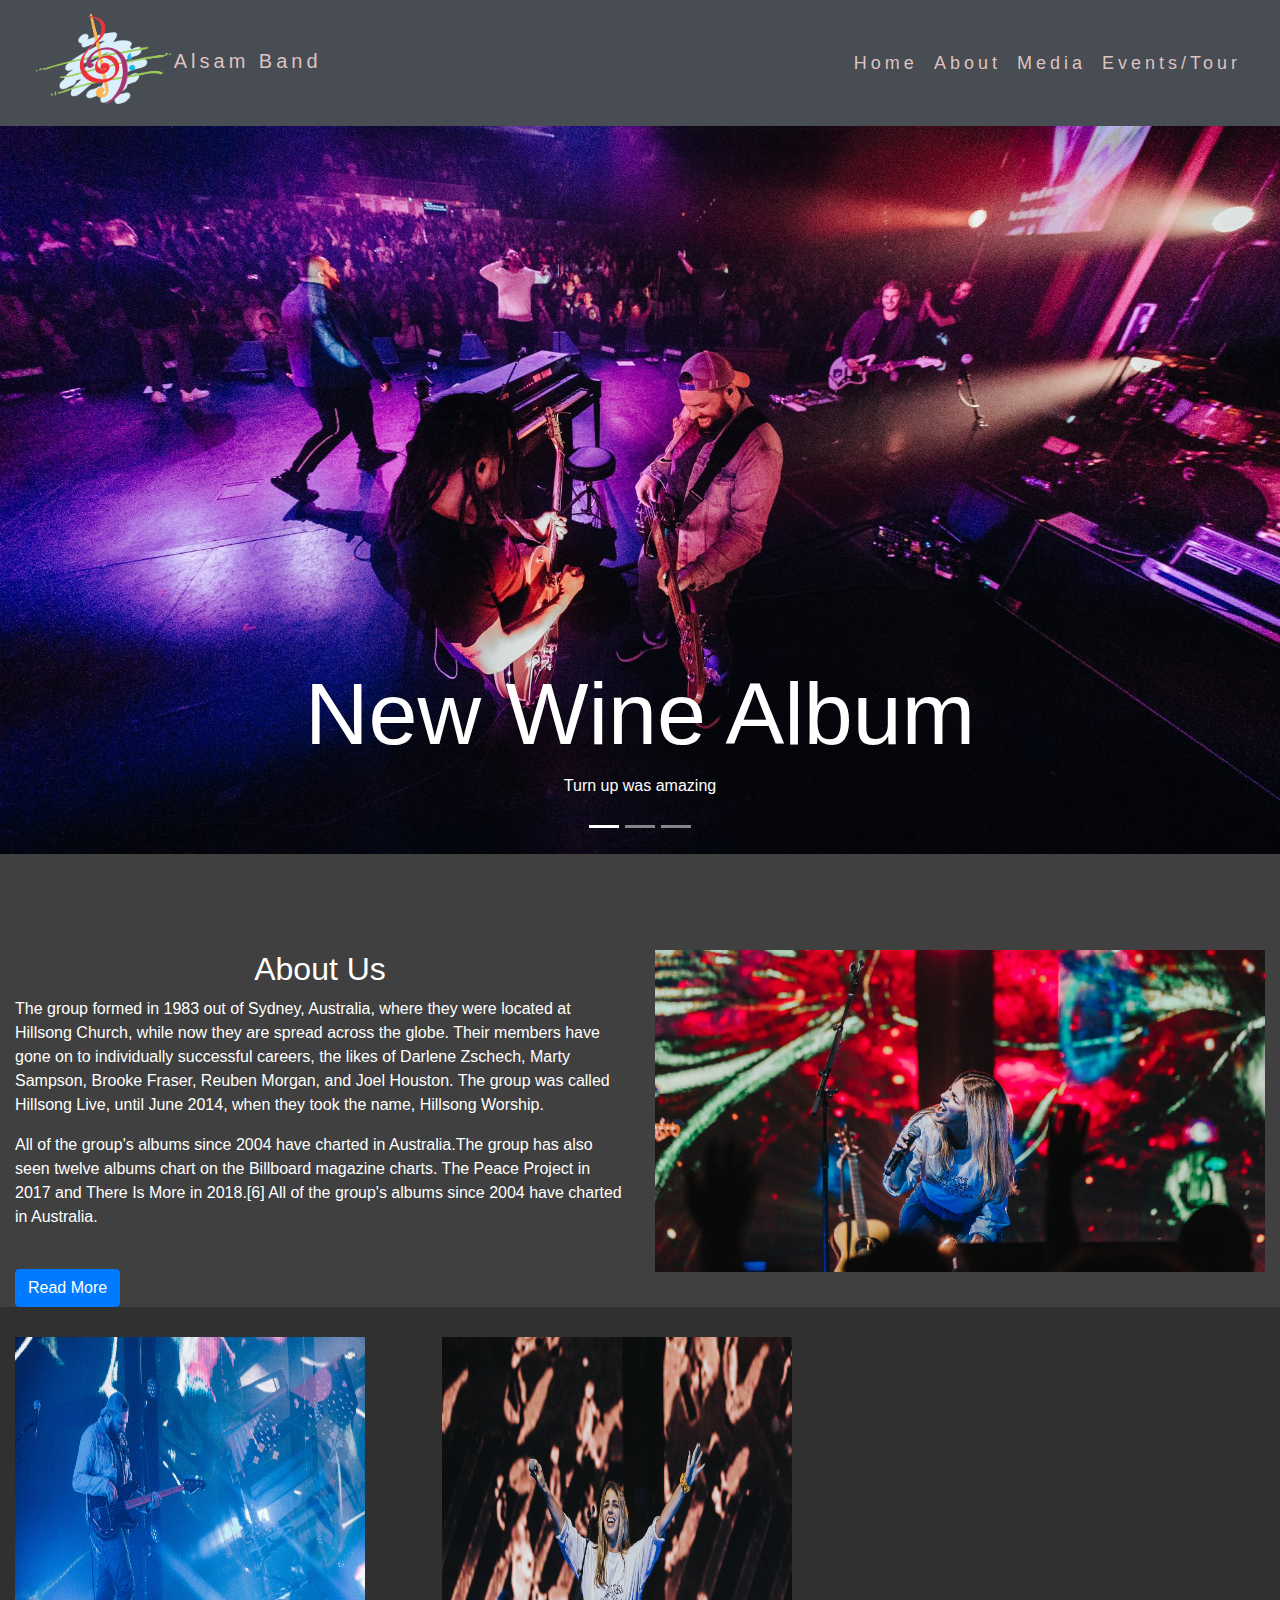
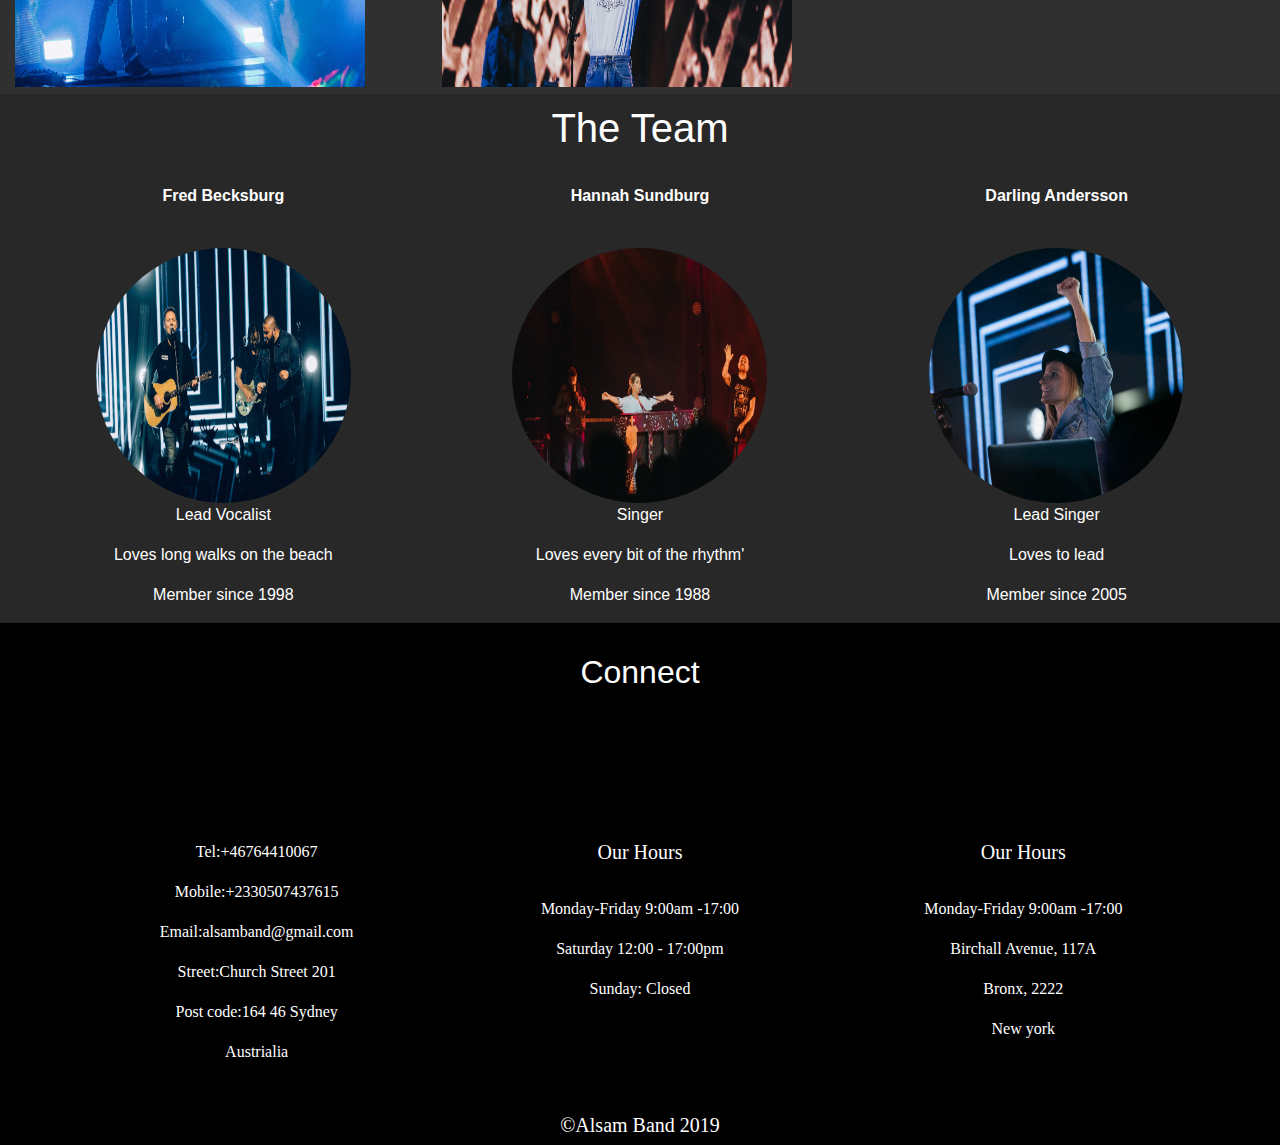
<file: index.html>
<!DOCTYPE html>
<html lang="en">

<head>
  <meta charset="UTF-8">
  <meta name="viewport" content="width=device-width, initial-scale=1.0">
  <meta http-equiv="X-UA-Compatible" content="ie=edge">
  <link rel="stylesheet" href="https://stackpath.bootstrapcdn.com/bootstrap/4.3.1/css/bootstrap.min.css" type="text/css" />
  <link rel="stylesheet" href="https://stackpath.bootstrapcdn.com/font-awesome/4.7.0/css/font-awesome.min.css" type="text/css" />
  <link rel="stylesheet" href="https://use.fontawesome.com/releases/v5.8.1/css/all.css" integrity="sha384-50oBUHEmvpQ+1lW4y57PTFmhCaXp0ML5d60M1M7uH2+nqUivzIebhndOJK28anvf" crossorigin="anonymous">
  <link rel="stylesheet" href="assets/css/style.css" type="text/css" />
  <title>alsam band</title>
</head>
<!--------------Navigation---------->

<body>
  <header>
    <nav class="navbar navbar-expand-md navbar-dark bg-dark sticky top">
      <div class="container-fluid">
        <a class="navbar-brand " href="index.html"><img src="assets/images/logo.jpg" class="logo"/>Alsam Band</a>
        <button class="navbar-toggler" type="button" data-toggle="collapse" data-target="#navbarResponsive" aria-controls="navbarResponsive" aria-expanded="false" aria-label="Toggle navigation">
        <span class="navbar-toggler-icon"></span>
        </button>
        <div class="collapse navbar-collapse" id="navbarResponsive">
          <ul class="navbar-nav ml-auto">
            <li class="nav-item ">
              <a class="nav-link" href="index.html">Home</a>
            </li>
            <li class="nav-item">
              <a class="nav-link" href="about-us.html">About</a>
            </li>
            <li class="nav-item">
              <a class="nav-link" href="media.html">Media</a>
            </li>
            <li class="nav-item">
              <a class="nav-link" href="events.html">Events/Tour</a>
            </li>
          </ul>
        </div>
      </div>
      </div>
    </nav>
    <!-------------------carousel---------------->
    <div id="slides" class="carousel slide" data-ride="carousel">
      <ul class="carousel-indicators">
        <li data-target="#slides" data-slide-to="0" class="active"></li>
        <li data-target="#slides" data-slide-to="1"></li>
        <li data-target="#slides" data-slide-to="2"></li>
      </ul>
      <div class="carousel-inner">
        <div class="carousel-item active">
          <img src="assets/images/band57.jpg" class="d-block w-100">
          <div class="carousel-caption d-none d-md-block">
            <h2 class="display-2">New Wine Album</h2>
            <p>Turn up was amazing</p>
          </div>
        </div>
        <div class="carousel-item">
          <img src="assets/images/band70.jpg" class="d-block w-100">
          <div class="carousel-caption d-none d-md-block">
            <h2 class="display-2">Australia summer jam</h5>
              <p>Thank you Australia</p>
          </div>
        </div>
        <div class="carousel-item">
          <img src="assets/images/band71.jpg" class="d-block w-100">
          <div class="carousel-caption d-none d-md-block">
            <h2 class="display-2">Stockholm always turns up lit</h1>
              <p>Thank you Stockholm</p>
          </div>
        </div>
      </div>
    </div>
  </header>
  <!------------------About us-------------->
  <div class="container-fluid about-us">
    <div class="row about-us">
      <div class="col-xs-6 col-md-6 lg-6 col-lg-6">
        <h2 class="text-center">About Us</h2>
        <p>The group formed in 1983 out of Sydney, Australia, where they were located at Hillsong Church, while now they are spread across the globe. Their members have gone on to individually successful careers, the likes of Darlene Zschech, Marty Sampson,
          Brooke Fraser, Reuben Morgan, and Joel Houston. The group was called Hillsong Live, until June 2014, when they took the name, Hillsong Worship.
        </p>
        <p>
          All of the group's albums since 2004 have charted in Australia.The group has also seen twelve albums chart on the Billboard magazine charts. The Peace Project in 2017 and There Is More in 2018.[6] All of the group's albums since 2004 have charted in Australia.
        </p>
        <br>
        <a href="about-us.html" class="btn btn-primary">Read More</a>
      </div>
      <div class="col-md-6 col-lg-6 col-xl-6">
        <img src="assets/images/band70.jpg" class="img-fluid">
      </div>
    </div>
  </div>
  <!------------------Media--------->
  <div class="container-fluid media-container">
    <div class="row l-a">
      <div class="col-sm-12 col-xs-12 col-md-4 col-lg-4 ">
        <img src="assets/images/band64.jpg" width="350px" height="350px">
      </div>
      <div class="col-sm-12 col-md-4 col-lg-4">
        <img src="assets/images/band69.jpg" width="350px" height="350px">
      </div>
      <div class="col-sm-12 col-md-4  padding">
        <iframe class="iframe-fluid" width="350" height="350" src="https://www.youtube.com/embed/mRozmcAL22M" frameborder="0" allow="accelerometer; autoplay; encrypted-media; gyroscope; picture-in-picture" allowfullscreen>
      </iframe>
      </div>
    </div>
  </div>
  </div>
  </div>

  <!---------------Carditem-------------->
  <div class="container-fluid text-center personal-info">
    <div class="row">
      <div class="col-sm-12 col-md-12 col-lg-12">
        <h1 class="text-center personal-info name team-heading">The Team</h1>
        <br>
      </div>
    </div>
    <div class="row personal-info name">
      <div class="col-sm-12 col-lg-4 col-md-4">
        <p class="text-center"><strong>Fred Becksburg</strong></p><br>
        <img src="assets/images/band65.jpg" style=" border-radius: 50%;" class="name" alt="Random Name" width="255" height="255">
        <a href="https://www.facebook.com/1824020477821759/photos" class="name" data="_blank">
          <p> Lead Vocalist</p>
          <p>Loves long walks on the beach</p>
          <p>Member since 1998</p>
        </a>
      </div>
      <div class="col-sm-12 col-lg-4 col-md-4">
        <p class="text-center"><strong>Hannah Sundburg</strong></p><br>
        <img src="assets/images/band67.jpg" style=" border-radius: 50%;" class="img-circle-person" alt="Random Name" width="255" height="255">
        <a href="https://www.facebook.com/1824020477821759/photos" class="name" data-toggle="_blank">
          <p>Singer</p>
          <p>Loves every bit of the rhythm'</p>
          <p>Member since 1988</p>
        </a>
      </div>
      <div class="col-sm-12  col-lg-4 col-md-4">
        <p class="text-center"><strong>Darling Andersson</strong></p><br>
        <img src="assets/images/band22.jpg" style=" border-radius: 50%;" class="img-circle-person" alt="Random Name" width="255" height="255">
        <a href="https://www.facebook.com/1824020477821759/photos" class="name" data-toggle="_blank">
          <p>Lead Singer</p>
          <p>Loves to lead</p>
          <p>Member since 2005</p>
        </a>
      </div>
    </div>
  </div>

  <!----------------Social Media links----------->
  <div class="container-fluid social-media">
    <div class="row text-center padding">
      <div class="col-12">
        <h2>Connect</h2>
      </div>
      <div class="col-12 social padding">
        <a href="https://www.facebook.com/wellsworthglobaledu/"><i class="fab fa-facebook"></i></a>
        <a href=""><i class="fab fa-twitter"></i></a>
        <a href=""><i class="fab fa-instagram"></i></a>
        <a href=""><i class="fab fa-youtube"></i></a>
      </div>
    </div>
  </div>

  <!----------footer------>
  <footer>
    <div class="container-fluid footer-ab padding">
      <div class="row text-center">
        <div class="col-md-4">
          <hr class="light">
          <p>Tel:+46764410067</p>
          <p>Mobile:+2330507437615</p>
          <p>Email:alsamband@gmail.com</p>
          <p>Street:Church Street 201</p>
          <p>Post code:164 46 Sydney</p>
          <p>Austrialia</p>
        </div>
        <div class="col-md-4">
          <hr class="light">
          <h5>Our Hours</h5>
          <hr class="light">
          <p>Monday-Friday 9:00am -17:00</p>
          <p>Saturday 12:00 - 17:00pm</p>
          <p>Sunday: Closed</p>
        </div>
        <div class="col-md-4">
          <hr class="light">
          <h5>Our Hours</h5>
          <hr class="light">
          <p>Monday-Friday 9:00am -17:00</p>
          <p>Birchall Avenue, 117A</p>
          <p>Bronx, 2222</p>
          <p>New york</p>
        </div>
        <div class="col-12">
          <hr class="light">
          <h5>&copy;Alsam Band 2019</h5>
        </div>
      </div>
    </div>
  </footer>
  <script src="https://code.jquery.com/jquery-3.3.1.slim.min.js " integrity="sha384-q8i/X+965DzO0rT7abK41JStQIAqVgRVzpbzo5smXKp4YfRvH+8abtTE1Pi6jizo " crossorigin="anonymous "></script>
  <script src="https://cdnjs.cloudflare.com/ajax/libs/popper.js/1.14.7/umd/popper.min.js " integrity="sha384-UO2eT0CpHqdSJQ6hJty5KVphtPhzWj9WO1clHTMGa3JDZwrnQq4sF86dIHNDz0W1 " crossorigin="anonymous "></script>
  <script src="https://stackpath.bootstrapcdn.com/bootstrap/4.3.1/js/bootstrap.min.js " integrity="sha384-JjSmVgyd0p3pXB1rRibZUAYoIIy6OrQ6VrjIEaFf/nJGzIxFDsf4x0xIM+B07jRM " crossorigin="anonymous "></script>
</body>
</html>
</file>
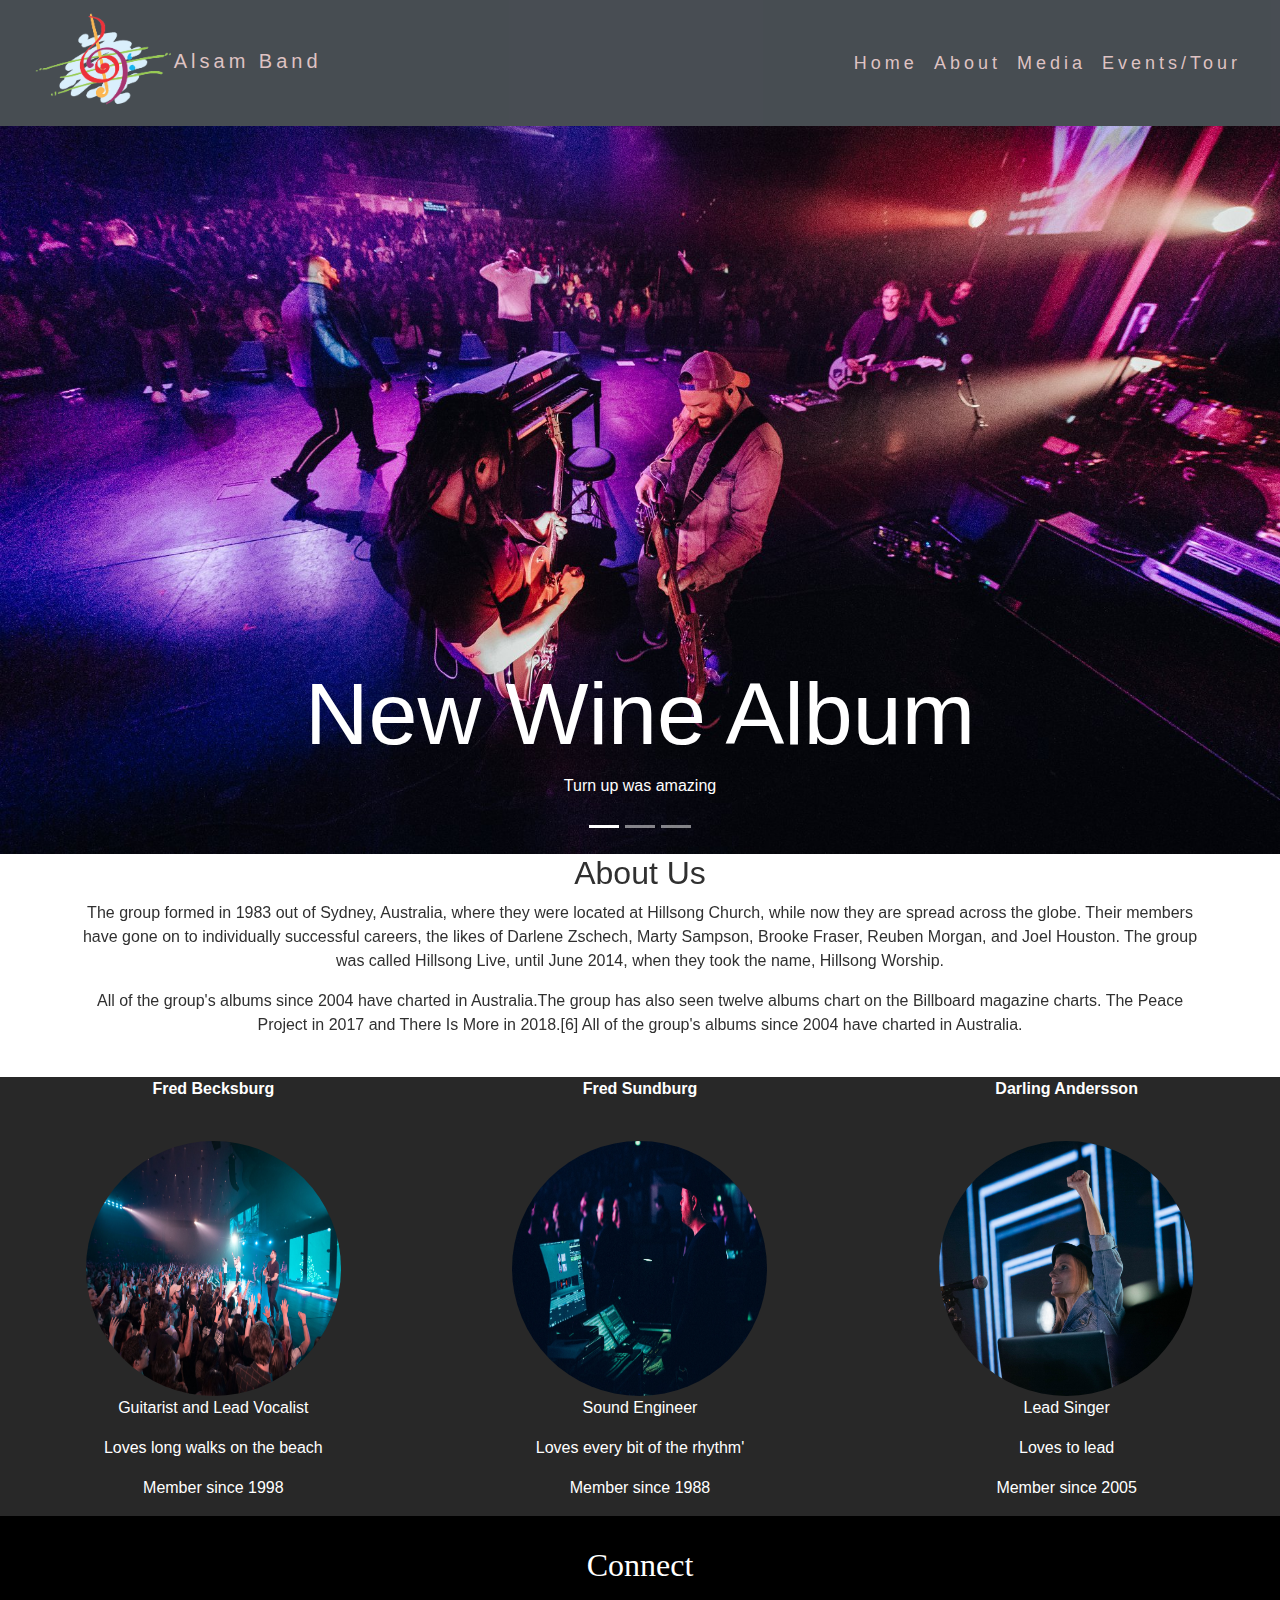
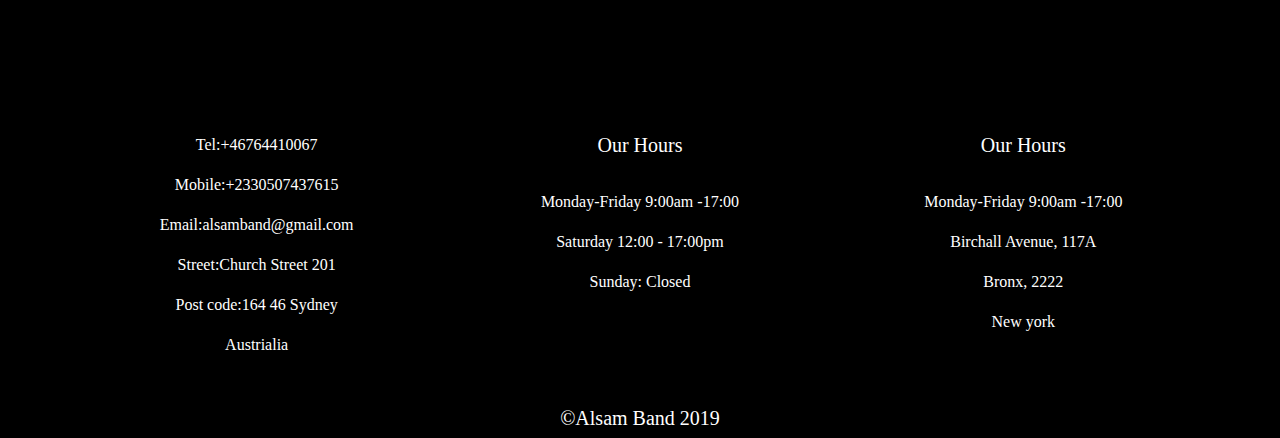
<file: about us.html>
<!DOCTYPE html>
<html lang="en">

<head>
  <meta charset="UTF-8">
  <meta name="viewport" content="width=device-width, initial-scale=1.0">
  <meta http-equiv="X-UA-Compatible" content="ie=edge">
  <link rel="stylesheet" href="https://stackpath.bootstrapcdn.com/bootstrap/4.3.1/css/bootstrap.min.css" type="text/css" />
  <link rel="stylesheet" href="https://stackpath.bootstrapcdn.com/font-awesome/4.7.0/css/font-awesome.min.css" type="text/css" />
  <link rel="stylesheet" href="https://use.fontawesome.com/releases/v5.8.1/css/all.css" integrity="sha384-50oBUHEmvpQ+1lW4y57PTFmhCaXp0ML5d60M1M7uH2+nqUivzIebhndOJK28anvf" crossorigin="anonymous">
  <link rel="stylesheet" href="assets/css/style.css" type="text/css" />
  <title>alsam band</title>
</head>
<body>
  <header>
    <nav class="navbar navbar-expand-md navbar-dark bg-dark sticky top">
      <div class="container-fluid">
        <a class="navbar-brand " href="index.html"><img src="assets/images/logo.jpg" class="logo"/>Alsam Band</a>
        <button class="navbar-toggler" type="button" data-toggle="collapse" data-target="#navbarResponsive" aria-controls="navbarResponsive" aria-expanded="false" aria-label="Toggle navigation">
    <span class="navbar-toggler-icon"></span>
  </button>
        <div class="collapse navbar-collapse" id="navbarResponsive">
          <ul class="navbar-nav ml-auto">
            <li class="nav-item ">
              <a class="nav-link" href="index.html">Home</a>
            </li>
            <li class="nav-item">
              <a class="nav-link" href="about us.html">About</a>
            </li>
            <li class="nav-item">
              <a class="nav-link" href="media.html">Media</a>
            </li>
            <li class="nav-item">
              <a class="nav-link" href="events.html">Events/Tour</a>
            </li>
          </ul>
        </div>
      </div>
      </div>
    </nav>
    <!-------------------carousel---------------->
    <div id="slides" class="carousel slide" data-ride="carousel">
      <ul class="carousel-indicators">
        <li data-target="#slides" data-slide-to="0" class="active"></li>
        <li data-target="#slides" data-slide-to="1"></li>
        <li data-target="#slides" data-slide-to="2"></li>
      </ul>
      <div class="carousel-inner">
        <div class="carousel-item active">
          <img src="assets/images/band57.jpg" class="d-block w-100">
          <div class="carousel-caption d-none d-md-block">
            <h2 class="display-2">New Wine Album</h2>
            <p>Turn up was amazing</p>
          </div>
        </div>
        <div class="carousel-item">
          <img src="assets/images/band70.jpg" class="d-block w-100">
          <div class="carousel-caption d-none d-md-block">
            <h2 class="display-2">Australia summer jam</h5>
              <p>Thank you Australia</p>
          </div>
        </div>
        <div class="carousel-item">
          <img src="assets/images/band71.jpg" class="d-block w-100">
          <div class="carousel-caption d-none d-md-block">
            <h2 class="display-2">Stockholm always turns up lit</h1>
              <p>Thank you Stockholm</p>
          </div>
        </div>
      </div>
    </div>
  </header>
  <section>
    <!------------About us------------------>
    <div class="container-fluid  padding">
    <div class="row text-center">
      <div class="col-xs-12 col-md-12">
        <h2>About Us</h2>
        <p>The group formed in 1983 out of Sydney, Australia, where they were located at Hillsong Church, while now they are spread across the globe. Their members have gone on to individually successful careers, the likes of Darlene Zschech, Marty Sampson,
          Brooke Fraser, Reuben Morgan, and Joel Houston. The group was called Hillsong Live, until June 2014, when they took the name, Hillsong Worship.
        </p>
        <p>
          All of the group's albums since 2004 have charted in Australia.The group has also seen twelve albums chart on the Billboard magazine charts. The Peace Project in 2017 and There Is More in 2018.[6] All of the group's albums since 2004 have charted in Australia.
        </p>
        <br>
      </div>
    </div>
  </div>
  <!------------Band Members------------------>
  <div class="container-fluid- no-gutters text-center personal-info">
  <div class="row personal-info name">
    <div class="col-sm-4">
      <p class="text-center"><strong>Fred Becksburg</strong></p><br>
        <img src="assets/images/band20.jpg" style=" border-radius: 50%;" class="name" alt="Random Name" width="255" height="255">
        <p>Guitarist and Lead Vocalist</p>
        <a href="https://www.facebook.com/1824020477821759/photos" class="name" data="_blank">
        <p>Loves long walks on the beach</p>
        <p>Member since 1998</p>
        </a>
      </div>
    <div class="col-sm-4">
      <p class="text-center"><strong>Fred Sundburg</strong></p><br>
        <img src="assets/images/band63.jpg" style=" border-radius: 50%;"class="img-circle-person" alt="Random Name" width="255" height="255">
       <a href="https://www.facebook.com/1824020477821759/photos" class="name" data-toggle="_blank">
        <p>Sound Engineer</p>
        <p>Loves every bit of the rhythm'</p>
        <p>Member since 1988</p>
        </a>
      </div>
    <div class="col-sm-4">
      <p class="text-center"><strong>Darling Andersson</strong></p><br>
        <img src="assets/images/band22.jpg" style=" border-radius: 50%;" class="img-circle-person" alt="Random Name" width="255" height="255">
        <a href="https://www.facebook.com/1824020477821759/photos" class="name"data-toggle="_blank">
        <p>Lead Singer</p>
        <p>Loves to lead</p>
        <p>Member since 2005</p>
        </a>
       </div>
      </div>
    </div>
</section>
<footer>
  <div class="container-fluid social-media footer-ab padding">
    <div class="row text-center padding">
      <div class="col-12">
        <h2>Connect</h2>
      </div>
      <div class="col-12 social padding">
        <a href="https://www.facebook.com/wellsworthglobaledu/"><i class="fab fa-facebook"></i></a>
        <a href=""><i class="fab fa-twitter"></i></a>
        <a href=""><i class="fab fa-instagram"></i></a>
         <a href=""><i class="fab fa-youtube"></i></a>
      </div>
    </div>
  </div>
    <div class="container-fluid footer-ab padding">
      <div class="row text-center">
        <div class="col-md-4">
          <hr class="light">
          <p>Tel:+46764410067</p>
          <p>Mobile:+2330507437615</p>
          <p>Email:alsamband@gmail.com</p>
          <p>Street:Church Street 201</p>
          <p>Post code:164 46 Sydney</p>
          <p>Austrialia</p>
        </div>
        <div class="col-md-4">
          <hr class="light">
          <h5>Our Hours</h5>
          <hr class="light">
          <p>Monday-Friday 9:00am -17:00</p>
          <p>Saturday 12:00 - 17:00pm</p>
          <p>Sunday: Closed</p>
        </div>
      <div class="col-md-4">
          <hr class="light">
          <h5>Our Hours</h5>
          <hr class="light">
          <p>Monday-Friday 9:00am -17:00</p>
          <p>Birchall Avenue, 117A</p>
          <p>Bronx, 2222</p>
          <p>New york</p>
        
        </div>
        <div class="col-12">
          <hr class="light">
          <h5>&copy;Alsam Band 2019</h5>
        </div>
      </div>
    </div>
    </footer>
<script src="https://code.jquery.com/jquery-3.3.1.slim.min.js" integrity="sha384-q8i/X+965DzO0rT7abK41JStQIAqVgRVzpbzo5smXKp4YfRvH+8abtTE1Pi6jizo" crossorigin="anonymous"></script>
<script src="https://cdnjs.cloudflare.com/ajax/libs/popper.js/1.14.7/umd/popper.min.js" integrity="sha384-UO2eT0CpHqdSJQ6hJty5KVphtPhzWj9WO1clHTMGa3JDZwrnQq4sF86dIHNDz0W1" crossorigin="anonymous"></script>
<script src="https://stackpath.bootstrapcdn.com/bootstrap/4.3.1/js/bootstrap.min.js" integrity="sha384-JjSmVgyd0p3pXB1rRibZUAYoIIy6OrQ6VrjIEaFf/nJGzIxFDsf4x0xIM+B07jRM" crossorigin="anonymous"></script>
</body>
    
</html>
</file>
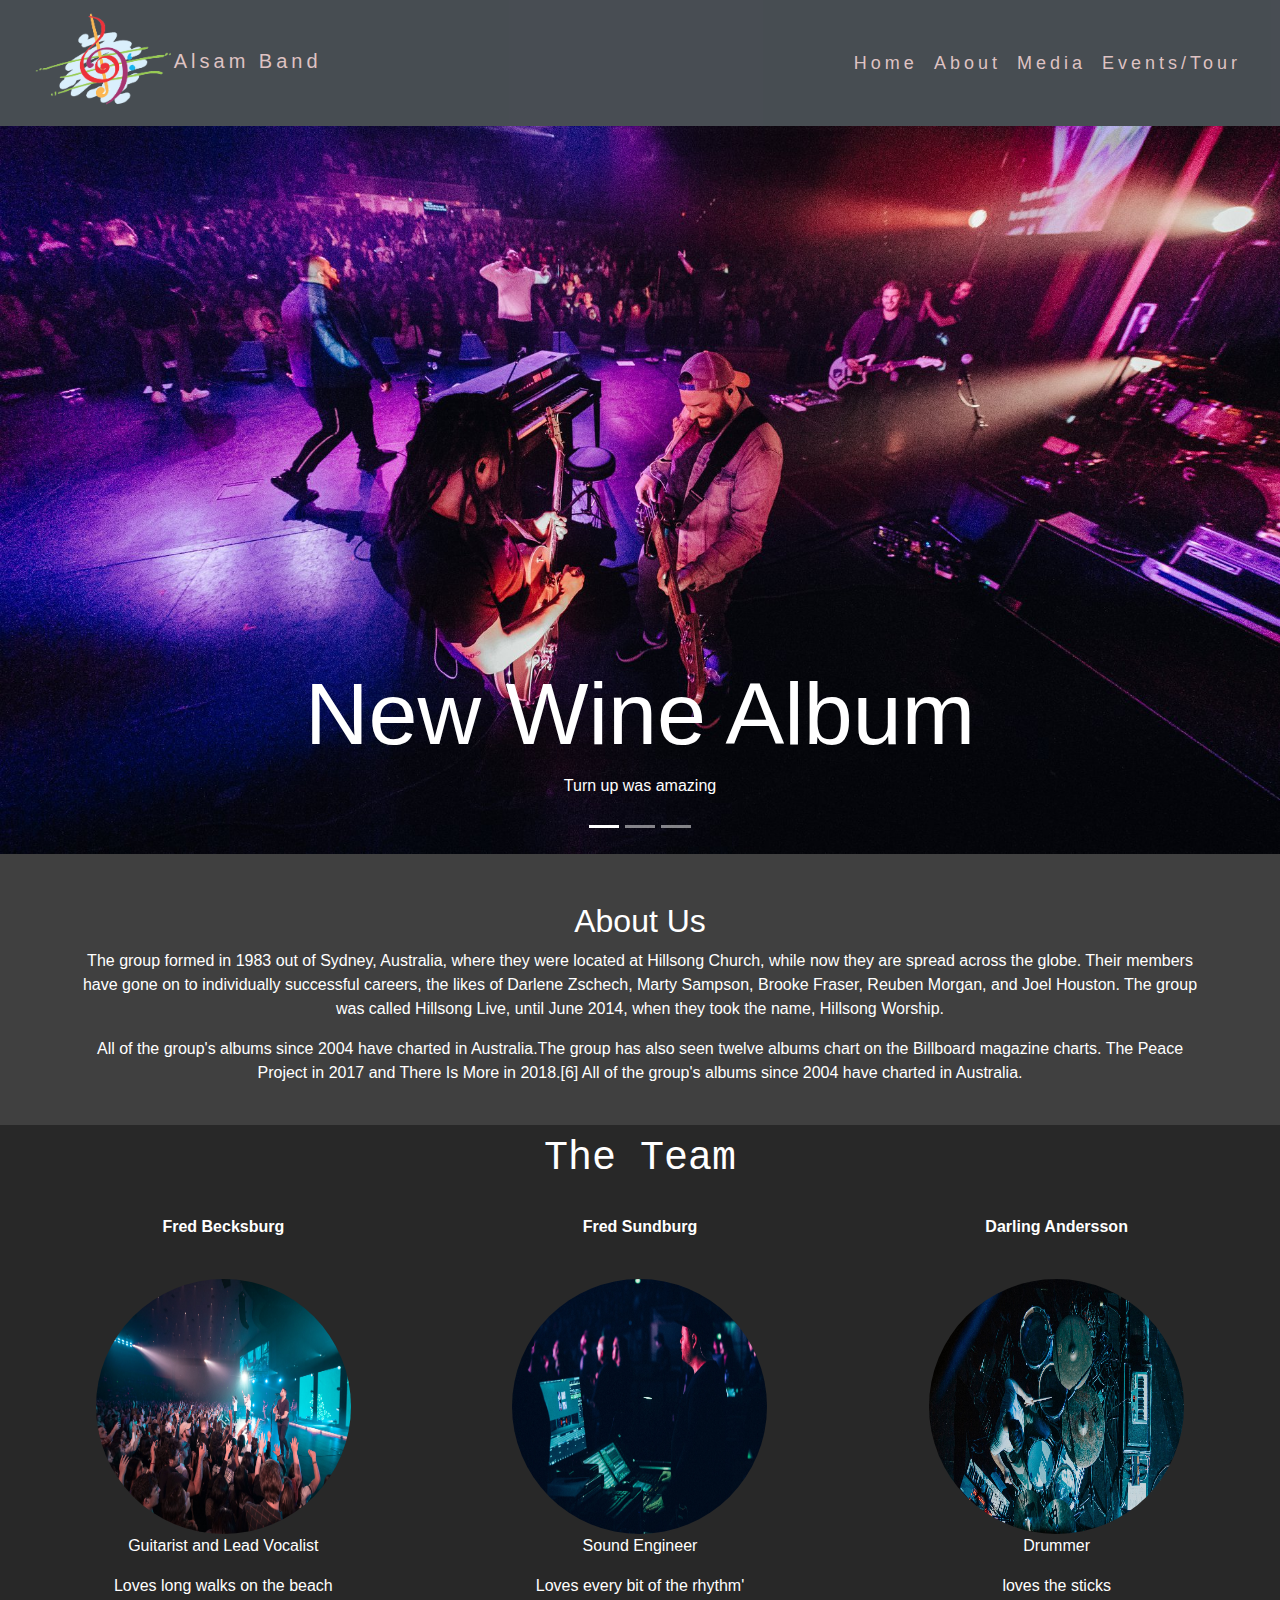
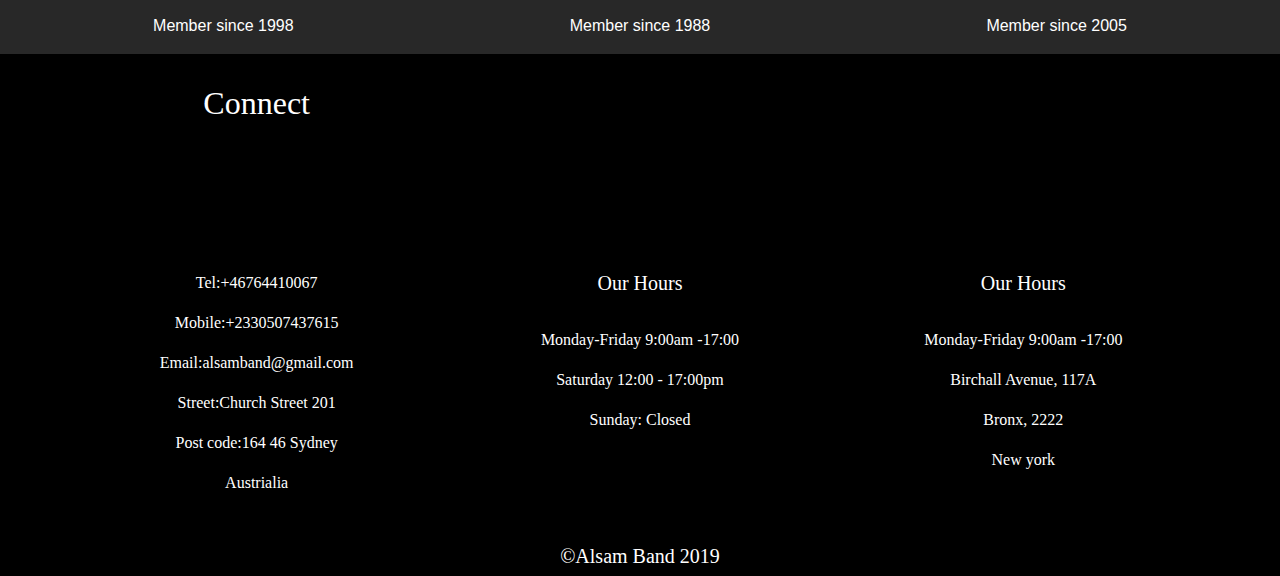
<file: about-us.html>
<!DOCTYPE html>
<html lang="en">

<head>
  <meta charset="UTF-8">
  <meta name="viewport" content="width=device-width, initial-scale=1.0">
  <meta http-equiv="X-UA-Compatible" content="ie=edge">
  <link rel="stylesheet" href="https://stackpath.bootstrapcdn.com/bootstrap/4.3.1/css/bootstrap.min.css" type="text/css" />
  <link rel="stylesheet" href="https://stackpath.bootstrapcdn.com/font-awesome/4.7.0/css/font-awesome.min.css" type="text/css" />
  <link rel="stylesheet" href="https://use.fontawesome.com/releases/v5.8.1/css/all.css" integrity="sha384-50oBUHEmvpQ+1lW4y57PTFmhCaXp0ML5d60M1M7uH2+nqUivzIebhndOJK28anvf" crossorigin="anonymous">
  <link rel="stylesheet" href="assets/css/style.css" type="text/css" />
  <title>alsam band</title>
</head>
<body>
  <header>
    <nav class="navbar navbar-expand-md navbar-dark bg-dark sticky top">
      <div class="container-fluid">
        <a class="navbar-brand " href="index.html"><img src="assets/images/logo.jpg" class="logo"/>Alsam Band</a>
        <button class="navbar-toggler" type="button" data-toggle="collapse" data-target="#navbarResponsive" aria-controls="navbarResponsive" aria-expanded="false" aria-label="Toggle navigation">
    <span class="navbar-toggler-icon"></span>
  </button>
        <div class="collapse navbar-collapse" id="navbarResponsive">
          <ul class="navbar-nav ml-auto">
            <li class="nav-item ">
              <a class="nav-link" href="index.html">Home</a>
            </li>
            <li class="nav-item">
              <a class="nav-link" href="about-us.html">About</a>
            </li>
            <li class="nav-item">
              <a class="nav-link" href="media.html">Media</a>
            </li>
            <li class="nav-item">
              <a class="nav-link" href="events.html">Events/Tour</a>
            </li>
          </ul>
        </div>
      </div>
      </div>
    </nav>
    <!-------------------carousel---------------->
    <div id="slides" class="carousel slide" data-ride="carousel">
      <ul class="carousel-indicators">
        <li data-target="#slides" data-slide-to="0" class="active"></li>
        <li data-target="#slides" data-slide-to="1"></li>
        <li data-target="#slides" data-slide-to="2"></li>
      </ul>
      <div class="carousel-inner">
        <div class="carousel-item active">
          <img src="assets/images/band57.jpg" class="d-block w-100">
          <div class="carousel-caption d-none d-md-block">
            <h2 class="display-2">New Wine Album</h2>
            <p>Turn up was amazing</p>
          </div>
        </div>
        <div class="carousel-item">
          <img src="assets/images/band70.jpg" class="d-block w-100">
          <div class="carousel-caption d-none d-md-block">
            <h2 class="display-2">Australia summer jam</h5>
              <p>Thank you Australia</p>
          </div>
        </div>
        <div class="carousel-item">
          <img src="assets/images/band71.jpg" class="d-block w-100">
          <div class="carousel-caption d-none d-md-block">
            <h2 class="display-2">Stockholm always turns up lit</h1>
              <p>Thank you Stockholm</p>
          </div>
        </div>
      </div>
    </div>
  </header>
  <section>
    <!------------About us------------------>
    <div class="container-fluid about-us padding">
    <div class="row text-center">
      <div class="col-xs-12 col-md-12 col-lg-12">
        <h2>About Us</h2>
        <p>The group formed in 1983 out of Sydney, Australia, where they were located at Hillsong Church, while now they are spread across the globe. Their members have gone on to individually successful careers, the likes of Darlene Zschech, Marty Sampson,
          Brooke Fraser, Reuben Morgan, and Joel Houston. The group was called Hillsong Live, until June 2014, when they took the name, Hillsong Worship.
        </p>
        <p>
          All of the group's albums since 2004 have charted in Australia.The group has also seen twelve albums chart on the Billboard magazine charts. The Peace Project in 2017 and There Is More in 2018.[6] All of the group's albums since 2004 have charted in Australia.
        </p>
        <br>
      </div>
    </div>
  </div>
  <!------------Band Members------------------>
  <div class="container-fluid text-center personal-info">
  <div class="row">
    <div class="col-sm-12 col-md-12 col-lg-12">
      <h1 class="text-center personal -info name team-heading">The Team</h1>
    <br>
    </div>
    
  </div>
  <div class="row personal-info name">
    <div class="col-sm-12 col-md-4">
      <p class="text-center"><strong>Fred Becksburg</strong></p><br>
        <img src="assets/images/band20.jpg" style=" border-radius: 50%;" class="name" alt="Random Name" width="255" height="255">
        <a href="https://www.facebook.com/1824020477821759/photos" class="name" data="_blank">
         <p>Guitarist and Lead Vocalist</p>
        <p>Loves long walks on the beach</p>
        <p>Member since 1998</p>
        </a>
      </div>
    <div class="col-sm-12 col-md-4">
      <p class="text-center"><strong>Fred Sundburg</strong></p><br>
        <img src="assets/images/band63.jpg" style=" border-radius: 50%;"class="img-circle-person" alt="Random Name" width="255" height="255">
       <a href="https://www.facebook.com/1824020477821759/photos" class="name" data-toggle="_blank">
        <p>Sound Engineer</p>
        <p>Loves every bit of the rhythm'</p>
        <p>Member since 1988</p>
        </a>
      </div>
    <div class="col-sm-12 col-md-4">
      <p class="text-center"><strong>Darling Andersson</strong></p><br>
        <img src="assets/images/band55.jpg" style=" border-radius: 50%;" class="img-circle-person" alt="Random Name" width="255" height="255">
        <a href="https://www.facebook.com/1824020477821759/photos" class="name"data-toggle="_blank">
        <p>Drummer</p>
        <p>loves the sticks</p>
        <p>Member since 2005</p>
        </a>
       </div>
      </div>
    </div>
</section>
<footer>
  <div class="container-fluid social-media footer-ab">
    <div class="row text-center padding">
      <div class="col-sm-12 col-md-4">
        <h2 class>Connect</h2>
      </div>
      <div class="col-12 social padding">
        <a href="https://www.facebook.com/wellsworthglobaledu/"><i class="fab fa-facebook"></i></a>
        <a href=""><i class="fab fa-twitter"></i></a>
        <a href=""><i class="fab fa-instagram"></i></a>
         <a href=""><i class="fab fa-youtube"></i></a>
      </div>
    </div>
  </div>
    <div class="container-fluid footer-ab padding">
      <div class="row text-center">
        <div class="col-md-4">
          <hr class="light">
          <p>Tel:+46764410067</p>
          <p>Mobile:+2330507437615</p>
          <p>Email:alsamband@gmail.com</p>
          <p>Street:Church Street 201</p>
          <p>Post code:164 46 Sydney</p>
          <p>Austrialia</p>
        </div>
        <div class="col-md-4">
          <hr class="light">
          <h5>Our Hours</h5>
          <hr class="light">
          <p>Monday-Friday 9:00am -17:00</p>
          <p>Saturday 12:00 - 17:00pm</p>
          <p>Sunday: Closed</p>
        </div>
      <div class="col-md-4">
          <hr class="light">
          <h5>Our Hours</h5>
          <hr class="light">
          <p>Monday-Friday 9:00am -17:00</p>
          <p>Birchall Avenue, 117A</p>
          <p>Bronx, 2222</p>
          <p>New york</p>
        
        </div>
        <div class="col-12">
          <hr class="light">
          <h5>&copy;Alsam Band 2019</h5>
        </div>
      </div>
    </div>
    </footer>
<script src="https://code.jquery.com/jquery-3.3.1.slim.min.js" integrity="sha384-q8i/X+965DzO0rT7abK41JStQIAqVgRVzpbzo5smXKp4YfRvH+8abtTE1Pi6jizo" crossorigin="anonymous"></script>
<script src="https://cdnjs.cloudflare.com/ajax/libs/popper.js/1.14.7/umd/popper.min.js" integrity="sha384-UO2eT0CpHqdSJQ6hJty5KVphtPhzWj9WO1clHTMGa3JDZwrnQq4sF86dIHNDz0W1" crossorigin="anonymous"></script>
<script src="https://stackpath.bootstrapcdn.com/bootstrap/4.3.1/js/bootstrap.min.js" integrity="sha384-JjSmVgyd0p3pXB1rRibZUAYoIIy6OrQ6VrjIEaFf/nJGzIxFDsf4x0xIM+B07jRM" crossorigin="anonymous"></script>
</body>
    
</html>
</file>
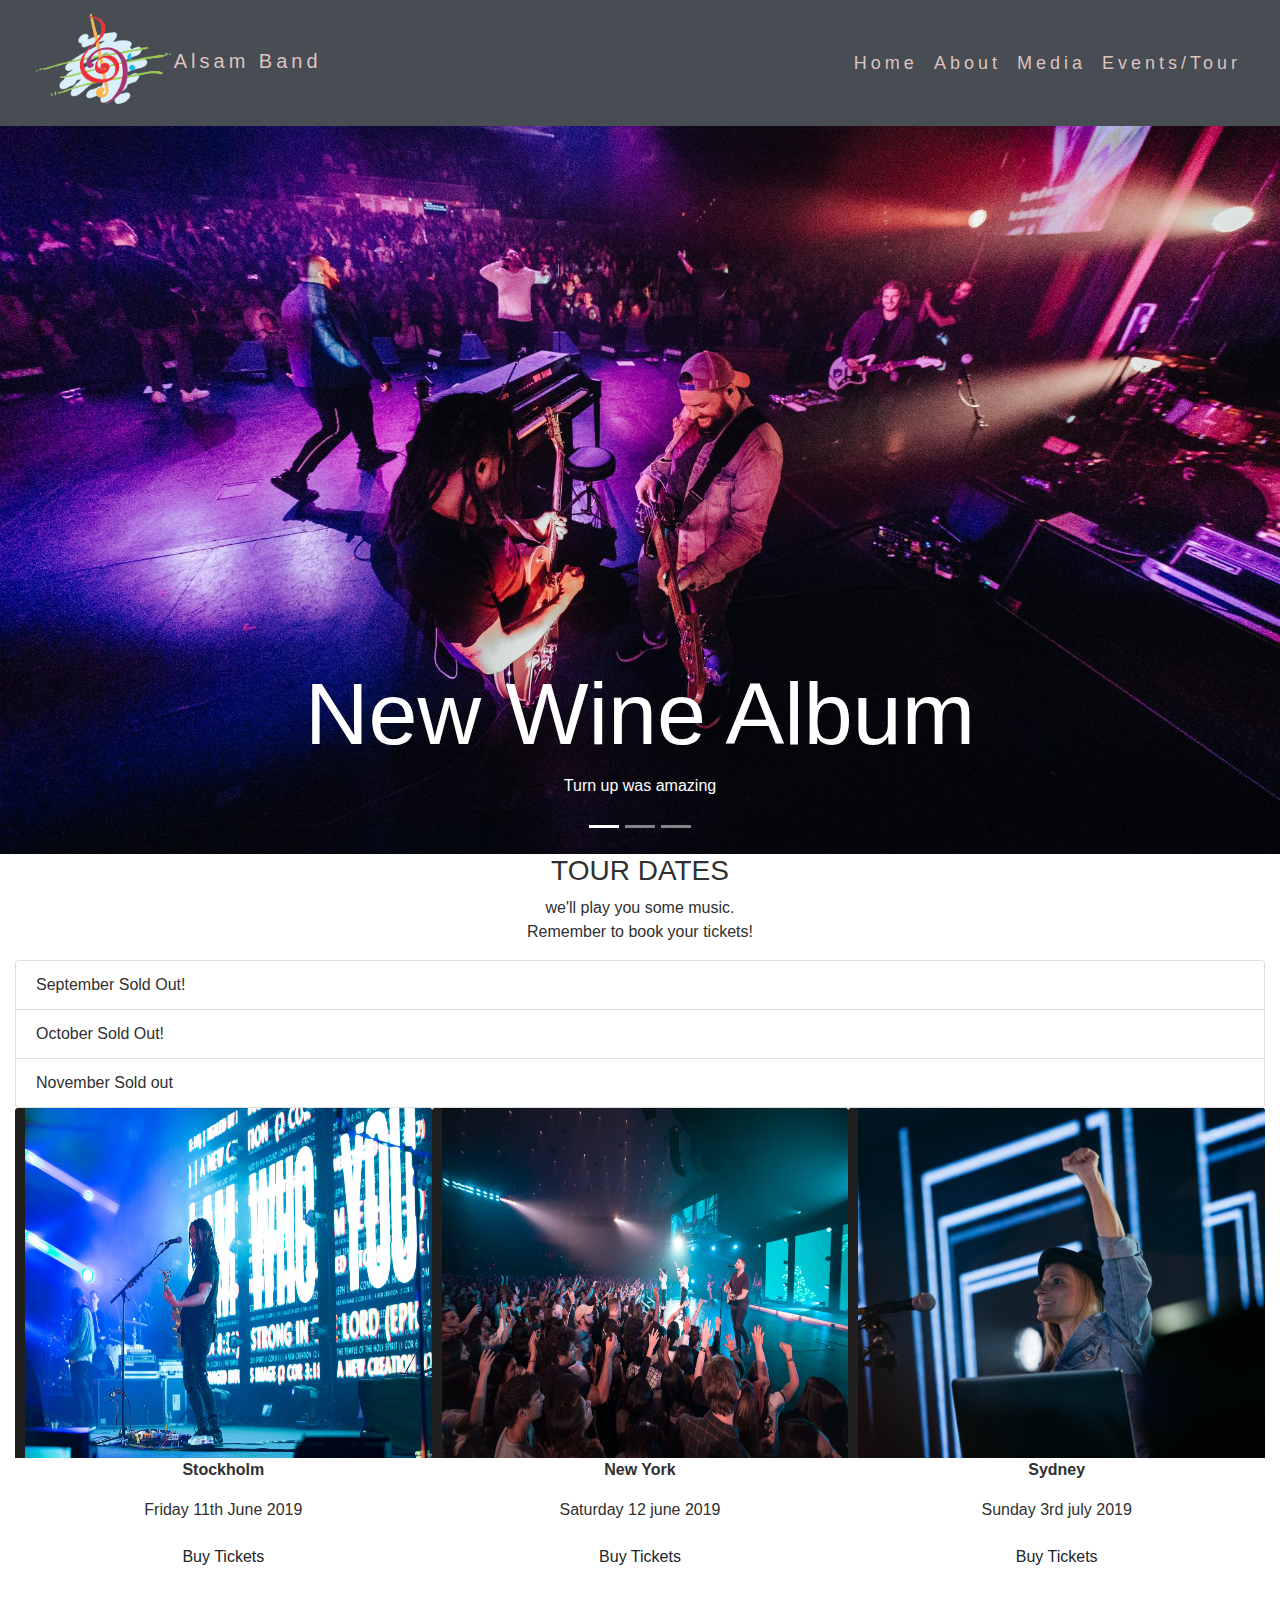
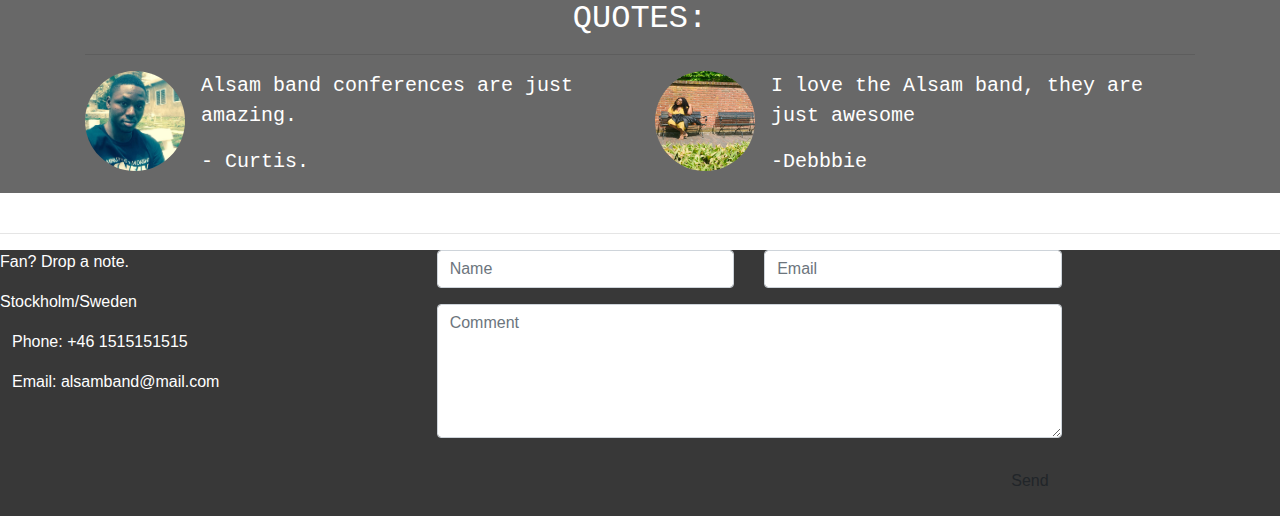
<file: events.html>
<!DOCTYPE html>
<html lang="en">

<head>
    <meta charset="UTF-8">
    <meta name="viewport" content="width=device-width, initial-scale=1.0">
    <meta http-equiv="X-UA-Compatible" content="ie=edge">
    <link rel="stylesheet" href="https://stackpath.bootstrapcdn.com/bootstrap/4.3.1/css/bootstrap.min.css" type="text/css" />
    <link rel="stylesheet" href="https://stackpath.bootstrapcdn.com/font-awesome/4.7.0/css/font-awesome.min.css" type="text/css" />
    <link rel="stylesheet" href="https://use.fontawesome.com/releases/v5.8.1/css/all.css" integrity="sha384-50oBUHEmvpQ+1lW4y57PTFmhCaXp0ML5d60M1M7uH2+nqUivzIebhndOJK28anvf" crossorigin="anonymous">
    <link rel="stylesheet" href="assets/css/style.css" type="text/css" />
</head>

<body>
                  
            
   <header>
    <nav class="navbar navbar-expand-md navbar-dark bg-dark sticky top">
      <div class="container-fluid">
        <a class="navbar-brand " href="index.html"><img src="assets/images/logo.jpg" class="logo"/>Alsam Band</a>
        <button class="navbar-toggler" type="button" data-toggle="collapse" data-target="#navbarResponsive" aria-controls="navbarResponsive" aria-expanded="false" aria-label="Toggle navigation">
    <span class="navbar-toggler-icon"></span>
  </button>
        <div class="collapse navbar-collapse" id="navbarResponsive">
          <ul class="navbar-nav ml-auto">
            <li class="nav-item ">
              <a class="nav-link" href="index.html">Home</a>
            </li>
            <li class="nav-item">
              <a class="nav-link" href="about us.html">About</a>
            </li>
            <li class="nav-item">
              <a class="nav-link" href="media.html">Media</a>
            </li>
            <li class="nav-item">
              <a class="nav-link" href="events.html">Events/Tour</a>
            </li>
          </ul>
        </div>
      </div>
      </div>
    </nav>
    <!-------------------carousel---------------->
    <div id="slides" class="carousel slide" data-ride="carousel">
      <ul class="carousel-indicators">
        <li data-target="#slides" data-slide-to="0" class="active"></li>
        <li data-target="#slides" data-slide-to="1"></li>
        <li data-target="#slides" data-slide-to="2"></li>
      </ul>
      <div class="carousel-inner">
        <div class="carousel-item active">
          <img src="assets/images/band57.jpg" class="d-block w-100">
          <div class="carousel-caption d-none d-md-block">
            <h2 class="display-2">New Wine Album</h2>
            <p>Turn up was amazing</p>
          </div>
        </div>
        <div class="carousel-item">
          <img src="assets/images/band70.jpg" class="d-block w-100">
          <div class="carousel-caption d-none d-md-block">
            <h2 class="display-2">Australia summer jam</h5>
              <p>Thank you Australia</p>
          </div>
        </div>
        <div class="carousel-item">
          <img src="assets/images/band71.jpg" class="d-block w-100">
          <div class="carousel-caption d-none d-md-block">
            <h2 class="display-2">Stockholm always turns up lit</h1>
              <p>Thank you Stockholm</p>
          </div>
        </div>
      </div>
    </div>
  </header>

    <article>
        <!-----------------------Tour--------->
        <div id="tour" class="bg-1">
            <div class="container-fluid ">
                <h3 class="text-center">TOUR DATES</h3>
                <p class="text-center">we'll play you some music.<br> Remember to book your tickets!</p>
                <ul class="list-group">
                    <li class="list-group-item">September <span class="label label-danger">Sold Out!</span></li>
                    <li class="list-group-item">October <span class="label label-danger">Sold Out!</span></li>
                    <li class="list-group-item">November <span class="label label-badge">Sold out</span></li>
                </ul>

                <div class="row no-gutters text-center">
                    <div class="col-sm-4 col-md-4 col-lg-4 col-xl-4 first-col">
                        <div class="thumbnail">
                           <img class="card-img-top" src="assets/images/band17.jpg" width="350px" height="350px">
                            <p><strong>Stockholm</strong></p>
                            <p>Friday 11th June 2019</p>
                            <button class="btn" data-toggle="modal" data-target="#myModal">Buy Tickets</button>
                        </div>
                    </div>
                    <br>
                    <hr>
                    <div class="col-sm-4 new-col">
                        <div class="thumbnail">
                            <img class=card-img-top src="assets/images/band20.jpg" alt="New York" width="350" height="350">
                            <p><strong>New York</strong></p>
                            <p>Saturday 12 june 2019</p>
                            <button class="btn" data-toggle="modal" data-target="#myModal">Buy Tickets</button>
                        </div>
                    </div>
                    <div class="col-sm-4 second-col">
                        <div class="thumbnail">
                            <img class="card-img-top" src="assets/images/band22.jpg" alt="Stockholm" width="350" height="350">
                            <p><strong>Sydney</strong></p>
                            <p>Sunday 3rd july 2019</p>
                            <button class="btn" data-toggle="modal" data-target="#myModal">Buy Tickets</button>
                        </div>
                    </div>
                </div>
            </div>
            </div>
            

            <!-- Modal -->
            <div class="modal fade" id="myModal" role="dialog">
    <div class="modal-dialog">
    
      <!-- Modal content-->
      <div class="modal-content">
        <div class="modal-header">
          <button type="button" class="close" data-dismiss="modal">×</button>
          <h4><span class="glyphicon glyphicon-lock"></span> Tickets</h4>
        </div>
        <div class="modal-body">
          <form role="form">
            <div class="form-group">
              <label for="psw"><span class="glyphicon glyphicon-shopping-cart"></span> Tickets, $23 per person</label>
              <input type="number" class="form-control" id="psw" placeholder="How many?">
            </div>
            <div class="form-group">
              <label for="usrname"><span class="glyphicon glyphicon-user"></span> Send To</label>
              <input type="text" class="form-control" id="usrname" placeholder="Enter email">
            </div>
              <button type="submit" class="btn btn-block">Pay 
                <span class="glyphicon glyphicon-ok"></span>
              </button>
          </form>
        </div>
        <div class="modal-footer">
          <button type="submit" class="btn btn-danger btn-default pull-left" data-dismiss="modal">
            <span class="glyphicon glyphicon-remove"></span> Cancel
          </button>
          <p>Need <a href="https://www.visitstockholm.com/events/">help?</a></p>
        </div>
      </div>
    </div>
  </div>
</div>
</div>
<br>
<!-------------Comments----------->
<div class="container-fluid-wrapper">
    <div class="container quotes-container content-container">
      <section class="quotes">
        <div class="row">
          <div class="col-12 page-header">
            <h2 class="text-uppercase text-center">Quotes:</h2>
            <hr class="block-divider block-divider--short">
          </div>
        </div>
        <div class="row">
          <div class="col-12 col-md-6">
            <div class="media">
              <div class="d-none d-sm-block">
                <img src="assets/images/curtis.jpg" class="rounded-circle mr-3" height=100 width=100>
              </div>
              <div class="media-body">
                <blockquote class="blockquote">
                  <p> Alsam band  conferences are just amazing.</p>
                  <p>- Curtis.</p>
                </blockquote>
              </div>
            </div>
          </div>
          <div class="col-12 col-md-6">
            <div class="media">
              <div class="d-none d-sm-block">
                <img src="assets/images/wld3.jpeg" class="rounded-circle mr-3" height=100 width=100>
              </div>
              <div class="media-body">
                <blockquote class="blockquote">
                  <p>I love the Alsam band, they are just awesome</p>
                  <p>-Debbbie</p>
                </blockquote>
              </div>
            </div>
          </div>
        </div>
    </div>
  </div>
  <br>
  <hr>

<div class="container-fluid events-container">
    <div class="row">
       <div class="col-md-4">
      <p>Fan? Drop a note.</p>
      <p><i class="fas fa-map-marker-alt"></i>Stockholm/Sweden</p>
      <p><i class="fas fa-mobile"></i>Phone: +46 1515151515</p>
      <p><i class="fas fa-envelope-square"></i>Email: alsamband@mail.com</p>
    </div>
    <div class="col-md-6">
      <div class="row">
        <div class="col-sm-6 form-group">
          <input class="form-control" id="name" name="name" placeholder="Name" type="text" required>
        </div>
        <div class="col-sm-6 form-group">
          <input class="form-control" id="email" name="email" placeholder="Email" type="email" required>
        </div>
      </div>
      <textarea class="form-control" id="comments" name="comments" placeholder="Comment" rows="5"></textarea>
      <br>
      <div class="row">
        <div class="col-md-12 form-group">
          <button class="btn pull-right" type="submit">Send</button>
        </div>
    </div>
</div>
        </div>
    </div>
    </article>
    <footer>

    </footer>
    <script src="https://code.jquery.com/jquery-3.3.1.slim.min.js " integrity="sha384-q8i/X+965DzO0rT7abK41JStQIAqVgRVzpbzo5smXKp4YfRvH+8abtTE1Pi6jizo " crossorigin="anonymous "></script>
    <script src="https://cdnjs.cloudflare.com/ajax/libs/popper.js/1.14.7/umd/popper.min.js " integrity="sha384-UO2eT0CpHqdSJQ6hJty5KVphtPhzWj9WO1clHTMGa3JDZwrnQq4sF86dIHNDz0W1 " crossorigin="anonymous "></script>
    <script src="https://stackpath.bootstrapcdn.com/bootstrap/4.3.1/js/bootstrap.min.js " integrity="sha384-JjSmVgyd0p3pXB1rRibZUAYoIIy6OrQ6VrjIEaFf/nJGzIxFDsf4x0xIM+B07jRM " crossorigin="anonymous "></script>
    </body>

</html>
</file>
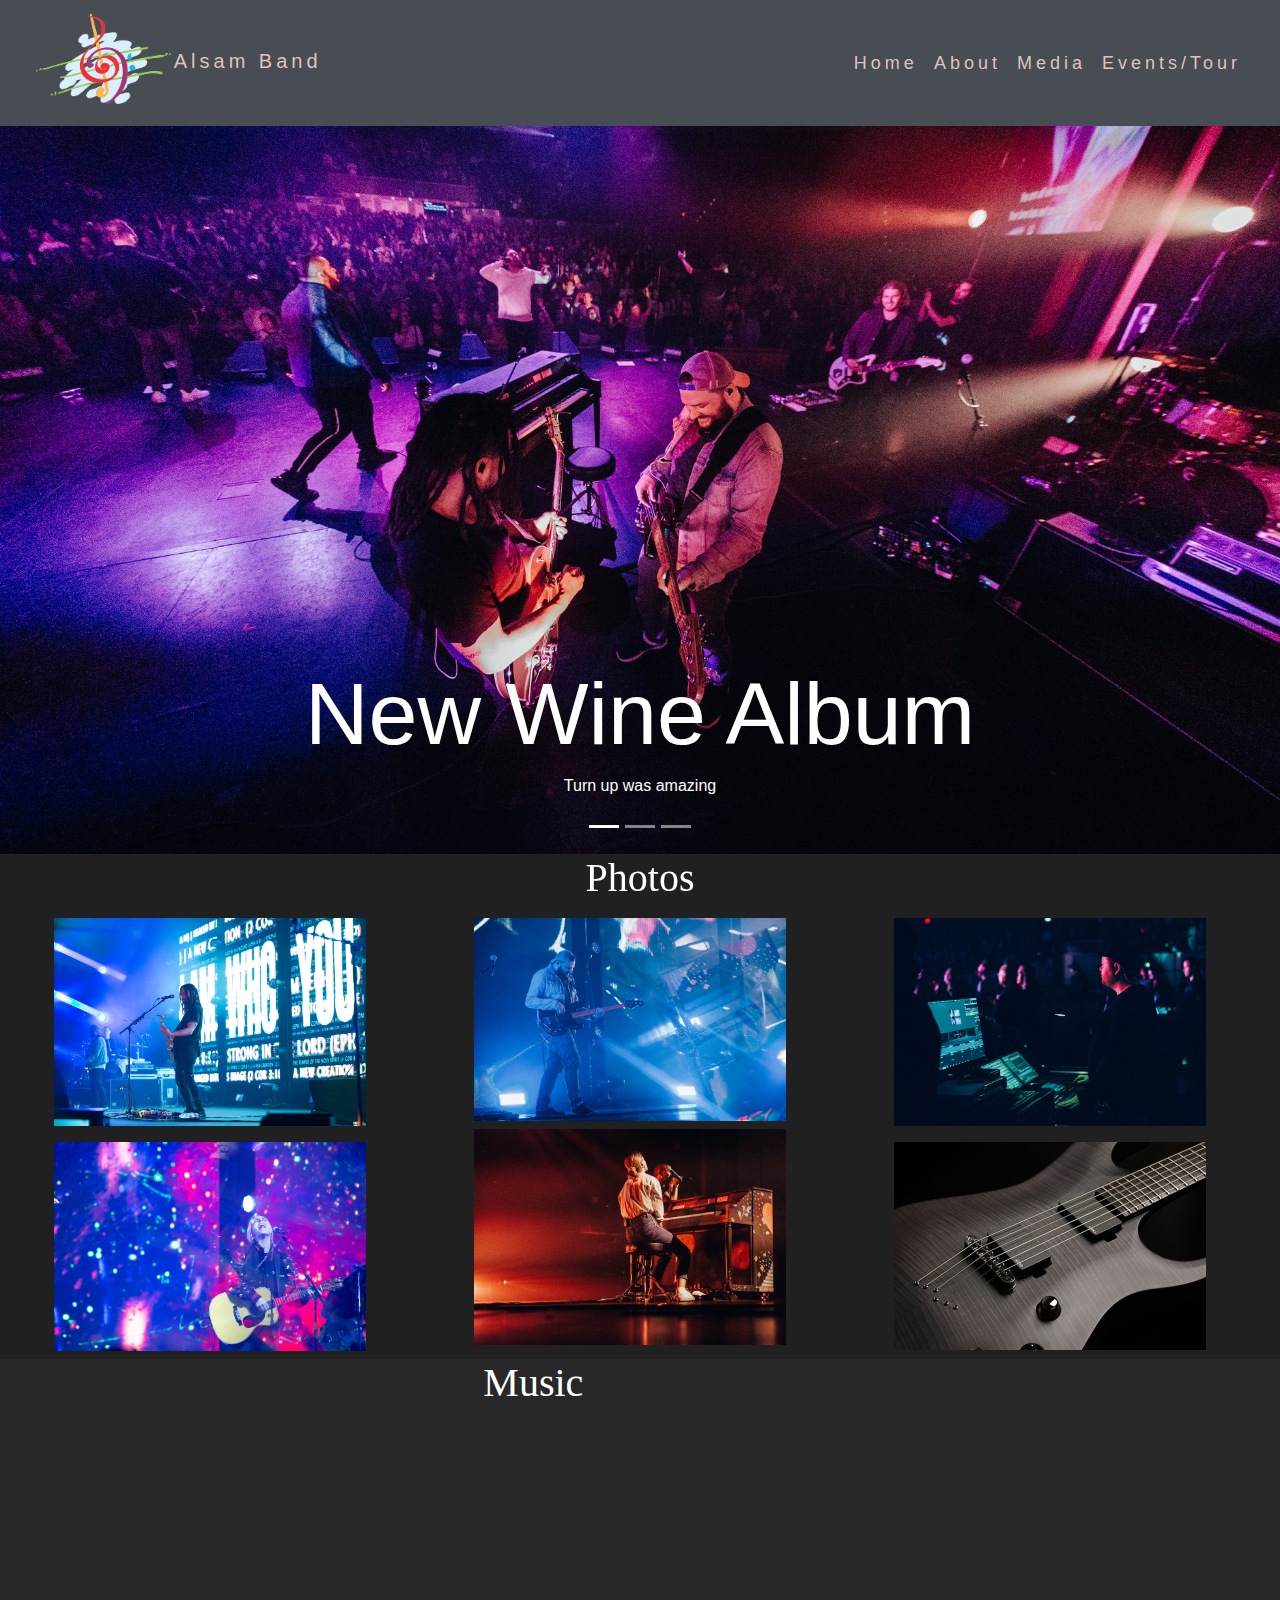
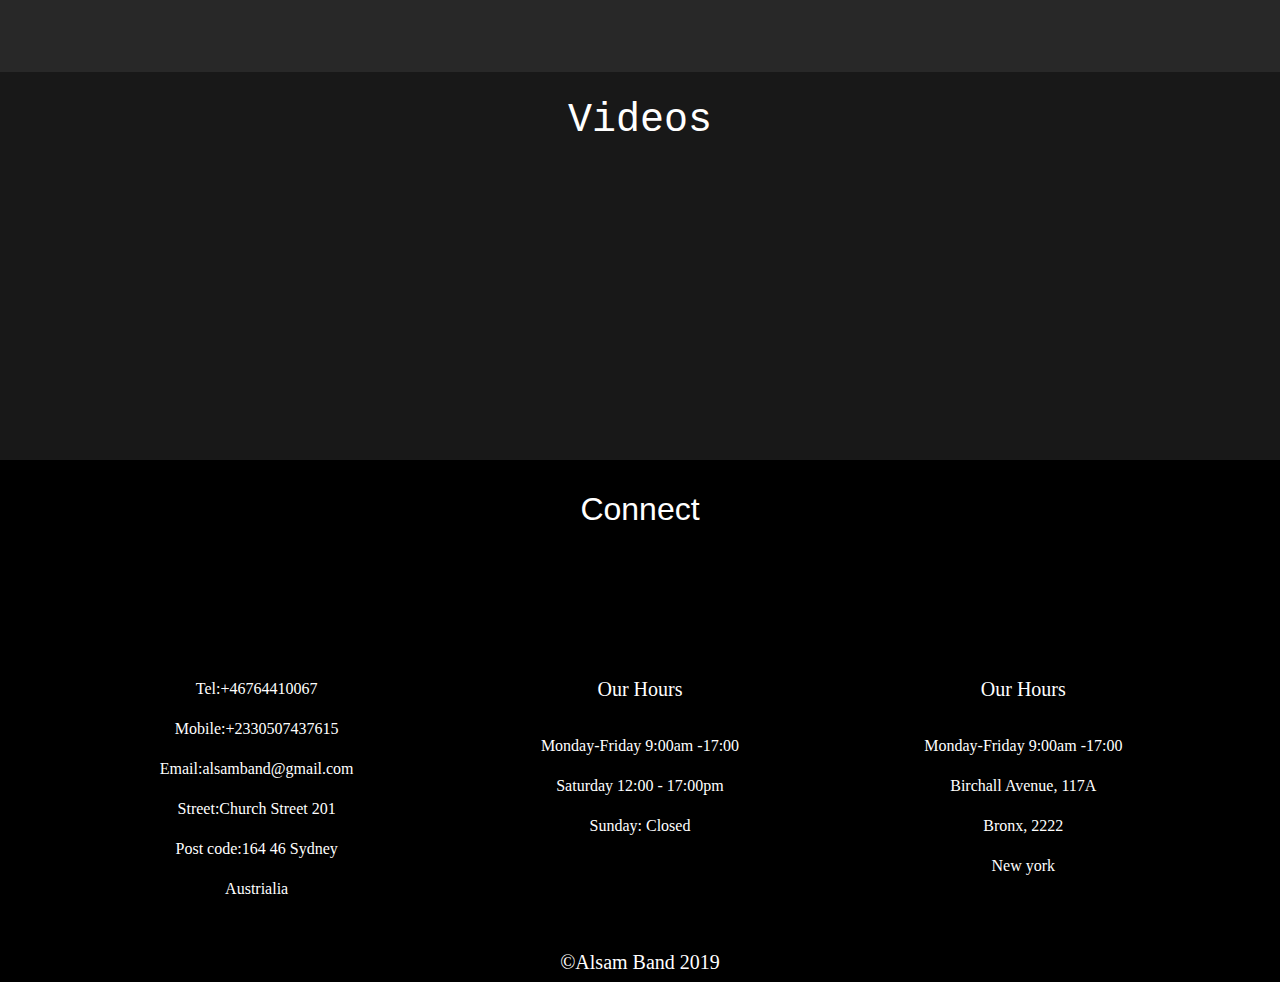
<file: media.html>
<!DOCTYPE html>
<html lang="en">

<head>
  <meta charset="UTF-8">
  <meta name="viewport" content="width=device-width, initial-scale=1.0">
  <meta http-equiv="X-UA-Compatible" content="ie=edge">
  <link rel="stylesheet" href="https://stackpath.bootstrapcdn.com/bootstrap/4.3.1/css/bootstrap.min.css" type="text/css" />
  <link rel="stylesheet" href="https://stackpath.bootstrapcdn.com/font-awesome/4.7.0/css/font-awesome.min.css" type="text/css" />
  <link rel="stylesheet" href="https://use.fontawesome.com/releases/v5.8.1/css/all.css" integrity="sha384-50oBUHEmvpQ+1lW4y57PTFmhCaXp0ML5d60M1M7uH2+nqUivzIebhndOJK28anvf" crossorigin="anonymous">
  <link rel="stylesheet" href="assets/css/style.css" type="text/css" />
</head>

 <header>
    <nav class="navbar navbar-expand-md navbar-dark bg-dark sticky top">
      <div class="container-fluid">
        <a class="navbar-brand " href="index.html"><img src="assets/images/logo.jpg" class="logo"/>Alsam Band</a>
        <button class="navbar-toggler" type="button" data-toggle="collapse" data-target="#navbarResponsive" aria-controls="navbarResponsive" aria-expanded="false" aria-label="Toggle navigation">
    <span class="navbar-toggler-icon"></span>
  </button>
        <div class="collapse navbar-collapse" id="navbarResponsive">
          <ul class="navbar-nav ml-auto">
            <li class="nav-item ">
              <a class="nav-link" href="index.html">Home</a>
            </li>
            <li class="nav-item">
              <a class="nav-link" href="about-us.html">About</a>
            </li>
            <li class="nav-item">
              <a class="nav-link" href="media.html">Media</a>
            </li>
            <li class="nav-item">
              <a class="nav-link" href="events.html">Events/Tour</a>
            </li>
          </ul>
        </div>
      </div>
      </div>
    </nav>
    <!-------------------carousel---------------->
    <div id="slides" class="carousel slide" data-ride="carousel">
      <ul class="carousel-indicators">
        <li data-target="#slides" data-slide-to="0" class="active"></li>
        <li data-target="#slides" data-slide-to="1"></li>
        <li data-target="#slides" data-slide-to="2"></li>
      </ul>
      <div class="carousel-inner">
        <div class="carousel-item active">
          <img src="assets/images/band57.jpg" class="d-block w-100">
          <div class="carousel-caption d-none d-md-block">
            <h2 class="display-2">New Wine Album</h2>
            <p>Turn up was amazing</p>
          </div>
        </div>
        <div class="carousel-item">
          <img src="assets/images/band70.jpg" class="d-block w-100">
          <div class="carousel-caption d-none d-md-block">
            <h2 class="display-2">Australia summer jam</h5>
              <p>Thank you Australia</p>
          </div>
        </div>
        <div class="carousel-item">
          <img src="assets/images/band71.jpg" class="d-block w-100">
          <div class="carousel-caption d-none d-md-block">
            <h2 class="display-2">Stockholm always turns up lit</h1>
              <p>Thank you Stockholm</p>
          </div>
        </div>
      </div>
    </div>
  </header>
  <section>
    <!-----------------------Images
    <div class="container-fluid media-container ">
      <div class="row">
        <div class="col">
          <h1 class="text-center photo-heading">Photos</h1>
        </div>
      </div>
      <div class="row text-center">
        <div class="col-2">
          <img src="assets/images/band20.jpg" class="media-image" alt="Australia" width="304" height="236">
        </div>
        <div class="col-2">
          <img src="assets/images/band21.jpg" class="media-image" alt="Australia" width="350" height="236">
        </div>

        <div class="col-sm-2">
          <img src="assets/images/band22.jpg" class="media-image" alt="Australia" width="350" height="236">
        </div>

        <div class="col-sm-2">
          <img src="assets/images/band23.jpg" class="media-image" alt="Australia" width="350" height="236">
        </div>
        <div class="col-sm-2">
          <img src="assets/images/band24.jpg" class="media-image" alt="Australia" width="350" height="236">
        </div>
        <div class="col-sm-2">
          <img src="assets/images/band25.jpg" class="media-image" alt="Australia" width="250" height="236">
        </div>
        <div class="col-sm-2">
          <img src="assets/images/band26.jpg" class="media-image" alt="Australia" width="350" height="236">
        </div>
        <div class="col-2">
          <img src="assets/images/band27.jpg" class="media-image" alt="Australia" width="350" height="236">
        </div>
        <div class="col-sm-2">
          <img src="assets/images/band63.jpg" class="media-image" alt="Australia" width="350" height="236">
        </div>
        <div class="col-sm-2">
          <img src="assets/images/band17.jpg" class="media-image" alt="Australia" width="350" height="236">
        </div>
        <div class="col-sm-2">
          <img src="assets/images/band65.jpg" class="media-image" alt="Australia" width="250" height="236">
        </div>
        <div class="col-sm-2">
          <img src="assets/images/band65.jpg" class="media-image" alt="Australia" width="250" height="236">
        </div>
      </div>
    </div>
    --------------->
    <div class="container-fluid">
     <div class="row m-row">
        <div class="col-sm-12 md-6">
          <h1 class=" music-heading text-center">Photos</h1>
        </div>
        </div>
    <div class="row m-row "> 
  <div class="col-sm-12 col-md-4 text-center column">
    <img class="py-2" src="assets/images/band17.jpg" style="width:100%">
    <img  class="py-2"src="assets/images/band18.jpg" style="width:100%">
    </div>
    <div class="col-sm-12 col-md-4 text-center column">
    <img class="py-2"src="assets/images/band64.jpg" style="width:100%">
    <img class="" src="assets/images/band61.jpg" style="width:100%">
    </div>
     <div class="col-sm-12 col-md-4 text-center column">
    <img class="py-2"src="assets/images/band63.jpg" style="width:100%">
    <img class="py-2"src="assets/images/band50.jpg" style="width:100%">
    </div>
    </div>
    </div>
    <!--------
    <div class="col-sm-sm-2 col-md-2 text-center column">
    <img src="assets/images/band26.jpg" style="width:100%">
    <img src="assets/images/band27.jpg" style="width:100%">
    <img src="assets/images/band18.jpg" style="width:100%">
  </div>
  </div>
  </div>
  ----------->

    <!--------------------Music---------------->
    <div class="container-fluid  music-container">
       <div class="row">
        <div class="col-sm-12 col-md-10">
          <h1 class=" music-heading text-center">Music</h1>
        </div>
        </div>
      <div class="row text-center">
        <div class="col-sm-12 col-md-4  spotify-section">
          <iframe src="https://open.spotify.com/embed/track/5SDcksP8En1l6RtTY1wzHc" width="250" height="250" frameborder="0" allowtransparency="true" allow="encrypted-media"></iframe>
        </div>
        <div class="col-sm-12 col-md-4  spotify-section">
          <iframe src="https://open.spotify.com/embed/track/7pV7A75agkBv5Vnl3PqvwD" width="250" height="250" frameborder="0" allowtransparency="true" allow="encrypted-media"></iframe>
        </div>
        <div class="col-sm-12 col-md-4 spotify-section">
          <iframe src="https://open.spotify.com/embed/track/732IGuPmiz5jt3iasSLlFi" width="250" height="250" frameborder="0" allowtransparency="true" allow="encrypted-media"></iframe>
        </div>
    </div>
    </div>
    </div>
    
    <!---------------------------------videos-------------->
   <div class="container-fluid  video-container">
       <div class="row">
        <div class="col-sm-12 md-12">
          <h1 class="video-heading">Videos</h1>
        </div>
        </div>
      <div class="row">
        <div class="col-sm-2 col-md-2 text-center">
          <iframe width="300" height="300" src="https://www.youtube.com/embed/Ah0uydqMYhE" frameborder="0" allow="accelerometer; autoplay; encrypted-media; gyroscope; picture-in-picture" allowfullscreen></iframe>
        </div>
        <div class="col-sm-2 col-md-2 text-center">
          <iframe width="300" height="300" src="https://www.youtube.com/embed/eRUM70CPYls" frameborder="0" allow="accelerometer; autoplay; encrypted-media; gyroscope; picture-in-picture" allowfullscreen></iframe>
          </div>
          <div class="col-sm-2 col-md-2 text-center">
            <iframe width="300" height="300" src="https://www.youtube.com/embed/i_IyWpH_SFc" frameborder="0" allow="accelerometer; autoplay; encrypted-media; gyroscope; picture-in-picture" allowfullscreen></iframe>
          </div>
          <div class="col-sm-2 col-md-2 text-center">
            <iframe width="300" height="300" src="https://www.youtube.com/embed/8ONJrWYCaiQ" frameborder="0" allow="accelerometer; autoplay; encrypted-media; gyroscope; picture-in-picture" allowfullscreen></iframe>
          </div>
        </div>
      </div>
       </section>
      <div class="container-fluid social-media">
    <div class="row text-center padding">
      <div class="col-12">
        <h2>Connect</h2>
      </div>
      <div class="col-12 social padding">
        <a href="https://www.facebook.com/wellsworthglobaledu/"><i class="fab fa-facebook"></i></a>
        <a href=""><i class="fab fa-twitter"></i></a>
        <a href=""><i class="fab fa-instagram"></i></a>
        <a href=""><i class="fab fa-youtube"></i></a>
      </div>
    </div>
  </div>

  <!----------footer------>
  <footer>
    <div class="container-fluid footer-ab padding">
      <div class="row text-center">
        <div class="col-md-4">
          <hr class="light">
          <p>Tel:+46764410067</p>
          <p>Mobile:+2330507437615</p>
          <p>Email:alsamband@gmail.com</p>
          <p>Street:Church Street 201</p>
          <p>Post code:164 46 Sydney</p>
          <p>Austrialia</p>
        </div>
        <div class="col-md-4">
          <hr class="light">
          <h5>Our Hours</h5>
          <hr class="light">
          <p>Monday-Friday 9:00am -17:00</p>
          <p>Saturday 12:00 - 17:00pm</p>
          <p>Sunday: Closed</p>
        </div>
        <div class="col-md-4">
          <hr class="light">
          <h5>Our Hours</h5>
          <hr class="light">
          <p>Monday-Friday 9:00am -17:00</p>
          <p>Birchall Avenue, 117A</p>
          <p>Bronx, 2222</p>
          <p>New york</p>

        </div>
        <div class="col-12">
          <hr class="light">
          <h5>&copy;Alsam Band 2019</h5>
        </div>
      </div>
    </div>
  </footer>
  <script src="https://code.jquery.com/jquery-3.3.1.slim.min.js " integrity="sha384-q8i/X+965DzO0rT7abK41JStQIAqVgRVzpbzo5smXKp4YfRvH+8abtTE1Pi6jizo " crossorigin="anonymous "></script>
  <script src="https://cdnjs.cloudflare.com/ajax/libs/popper.js/1.14.7/umd/popper.min.js " integrity="sha384-UO2eT0CpHqdSJQ6hJty5KVphtPhzWj9WO1clHTMGa3JDZwrnQq4sF86dIHNDz0W1 " crossorigin="anonymous "></script>
  <script src="https://stackpath.bootstrapcdn.com/bootstrap/4.3.1/js/bootstrap.min.js " integrity="sha384-JjSmVgyd0p3pXB1rRibZUAYoIIy6OrQ6VrjIEaFf/nJGzIxFDsf4x0xIM+B07jRM " crossorigin="anonymous "></script>
</body>

</html>
</file>
<file: assets/css/style.css>
@import url('https://fonts.googleapis.com/css?family=Roboto:100,200,300,400,500,600,700|Exo:100,200,300,400,500,600,700');
/*-------------
body {
 background-color:#000000;  
 padding: 0;
}
*/
/*  sets the body sizes and background-color            */
html,
body {
    height: 100%;
    width: 100%;
    font-family: 'Poppins', sans-serif;
    color: #303030;
}


/*  This is my first container          */
.my-container {
    background-color: #808080;
    padding-top: 50px;
}
/*  first column*/
.my-col {
    font-family: monospace, sans-serif;
    font: bold;
    color: #805100;
    margin-right: 100px;
    margin-left: 30px;

}
/* first row */
.my-row {
    background-color: #383838;
}
/* customized container  */
.my-fluid {
    background-color: #262626;
}

.first-fluid {
    background-color: #FDE281;
}
/* logo*/
.logo {
    height: 100px;
    transition: all .5s ease-in-out;
    -moz-transition: all .5s ease-in-out;
    -webkit-transition: all .5s ease-in-out;
    animation-timing-function: linear;
}
/*   Nav-links hover background-color              */
.a:link {
    color: orange;
    background-color: #ffb833;



}

a:hover {
    color: orange;
    background-color: transparent;
    text-decoration: underline;
}
/*  Navbars */
.navbar {
    font-family: Montserrat, sans-serif;
    margin-bottom: 0;
    background-color: #2d2d30;
    border: 0;
    font-size: 18px !important;
    letter-spacing: 4px;
    opacity: 0.9;
}

.navbar li a,
.navbar .navbar-brand {
    color: #dbbdbd!important;
}
/*  navbar hover          */
.navbar-nav li a:hover {
    color: #fff !important;
}
/*   active navbar             */
.navbar-nav .active a {
    color: #fff !important;
    background-color: #29292c !important;
}
/* navbar toggler background color */
.navbar-default .navbar-toggle {
    border-color: #595959;
}


/* This contains my first media row */
.media-row {
    padding-top: 50px;
    padding: 0;
    padding-left: 5px;
}
/* Second-container*/
.second-container {
    background-color: #808080;
    margin-right: 0px;
}
/*  Opaque-overlay */
.opaque-overlay {
    position: absolute;
    top: 0;
    left: 0;
    height: 50%;
    width: 50%;
    background-color: rgba(0, 0, 0, 0.5);
}

/* Headings and text centerd */
.h1 {
    font-family: sans-serif;
    font-weight: bolder;
    text-align: center;

}

.text-center {
    margin-right: 50px;
    margin-left: 50px;
}
/*  Card hover effects */
.card img:hover {
    opacity: .8;
    transition: .5s;
    width: 25em;
    background-color: #202020;

}
/* Card body */
.card-body {
    margin: 0;
    padding: 0;
    font: bold;
    color: #ffffff;
    background-color: #202020;
}
/* Card container */
.card-container {
    background: #202020;
}

.card-img-top {
    padding-left: 10px;
    background-color: #202020;
}
.media-col {
    margin-left: -130px;

}

.h3 {
    font-family: 'Macondo Swash Caps', cursive;
}

.media-row {
    padding: 0;
}

/* Footer */
footer {
    font-family: 'Macondo Swash Caps';
    font: bold;
    color: #ffffff;
    background-color: #282828;
}

.footer-ab {
    background-color: #000000;
}
/*Events */
.events-container {
    font-family: sans-serif;
    color: #ffffff;
    background-color: #383838;
    padding: 0px;
    margin-right: 0px;
    margin-bottom: 0px;
}
.es {
    background-color: #101010;
}
/* Container-fluid-wrapper               */
.container-fluid-wrapper {
    font-family: monospace;
    color: #ffffff;
    background-color: #686868;
}
/*                 */
.about-us {
    padding-top: 3rem;
    font: bold;
    color: #ffffff;
    background: #404040;
}
/*                 */
.about-us {
    padding-top: 3rem;
    font: bold;
    color: #ffffff;
    background: #404040;
}
/*                 */
.team-heading {
    padding-top: 10px;
    font-family: monospace;
    font: bold;
}
/*                 */
.article-header {
    font-family: fantasy;
    margin-top: 20px;
}
/*                 */
.personal-info {
    font-family: 'Anton', sans-serif;
    background-color: #282828;
    margin-right: 0px;
    margin-left: 0px;

}
/*                 */
.band-info {
    font-family: 'Ramabhadra', sans-serif;
}
/*                 */
.no-gutters {
    margin-right: 0px;
    margin-left: -0px;
    padding-right: 0px;
    padding-left: 0;
}
/*                 */
.name {
    color: #ffffff;
}
/*                 */
.band-heading {
    font-family: monospace;
    padding-top: 30px;
}
/*                 */
.band-info {
    padding-right: 150px;
    padding-left: 150px;
    padding-bottom: 10px;
    margin-left: 120px;
}
/*                 */
.media-container {
    background-color: #303030;
    padding-top: 30px;
}
/*                 */
.home-media {
    background-color: #303030;
    padding-top: 30px;
}


/*                 */
.media-row {
    background-color: #202020;
}
/*                 */
.l-a {
    padding: 0;
    background-color: #303030;

}
/*                 */
.photo-heading {
    font-family: fantasy;

}
/*                 */
.social a {
    font-size: 4.5em;
    padding: 3rem;

}
/*                 */
.fa-facebook {
    color: #3b5998;
}
/*                 */
.fa-instagram {
    color: #517fa4;
}
/*                 */
.fa-twitter {
    color: #00aced;
}
/*                 */
.fa-youtube {
    color: #bb0000;
}
/*                 */
.fa-facebook:hover,
.fa-instagram:hover,
.fa-twitter:hover,
.fa-youtube:hover {
    color: #d5d5d5;
}
/*                 */
.spotify-section {
    padding:0;
}
/*                 */
.music-container {
    background-color: #282828;
    text-align: center;


}
/*                 */
.music-heading {
    font-family: fantasy;
    color: #ffffff;
    text-align: center;
}
/*                 */
.video-container {
    background-color: #181818;
    text-align: center;
}
/*                 */
.video-heading {
    font-family: monospace;
    color: #ffffff;
    text-align: center;
    padding-top: 25px;
}
/*                 */
.social-media {
    padding-top: 30px;
    font: Bold;
    color: #ffffff;
    background-color: #000000;
}


/*                 */
@media (max-width: 576px) {
    .carousel-caption h1 {
        font-size: 250%;
        text-shadow: 1px 1px 15px #000;
    }

    .carousel-caption h3 {
        font-size: 110%;
    }
    .carousel-caption .btn {
        font-size: 90%;
        padding: 4px 8px;
    }
    .carousel-indicators {
        display: none;
    }
    display-4 {
        font-size: 160%;
    }
    .social a {
        font-size: 2em;
        padding: .7em;
    }
}
/*                 */
.column {
    -ms-flex: 25%;
    /* IE10 */
    flex: 25%;
    max-width: 25%;
    padding: 0 4px;
}
/*                 */
.card img:hover {
    opacity: .8;
    transition: .5s;
    width: 25em;
    background-color: #202020;

}
/*                 */
.column img:hover {
    opacity: .9;
    transition: .7s;
    margin-top: 8px;
    vertical-align: middle;
    width: 100%;
}

.m-row {
    background-color: #202020;
}

modal-header, h4, .close {
  background-color: #333;
  color: #fff !important;
  text-align: center;
  font-size: 30px;
}

.modal-header, .modal-body {
  padding: 40px 50px;
}
</file>
